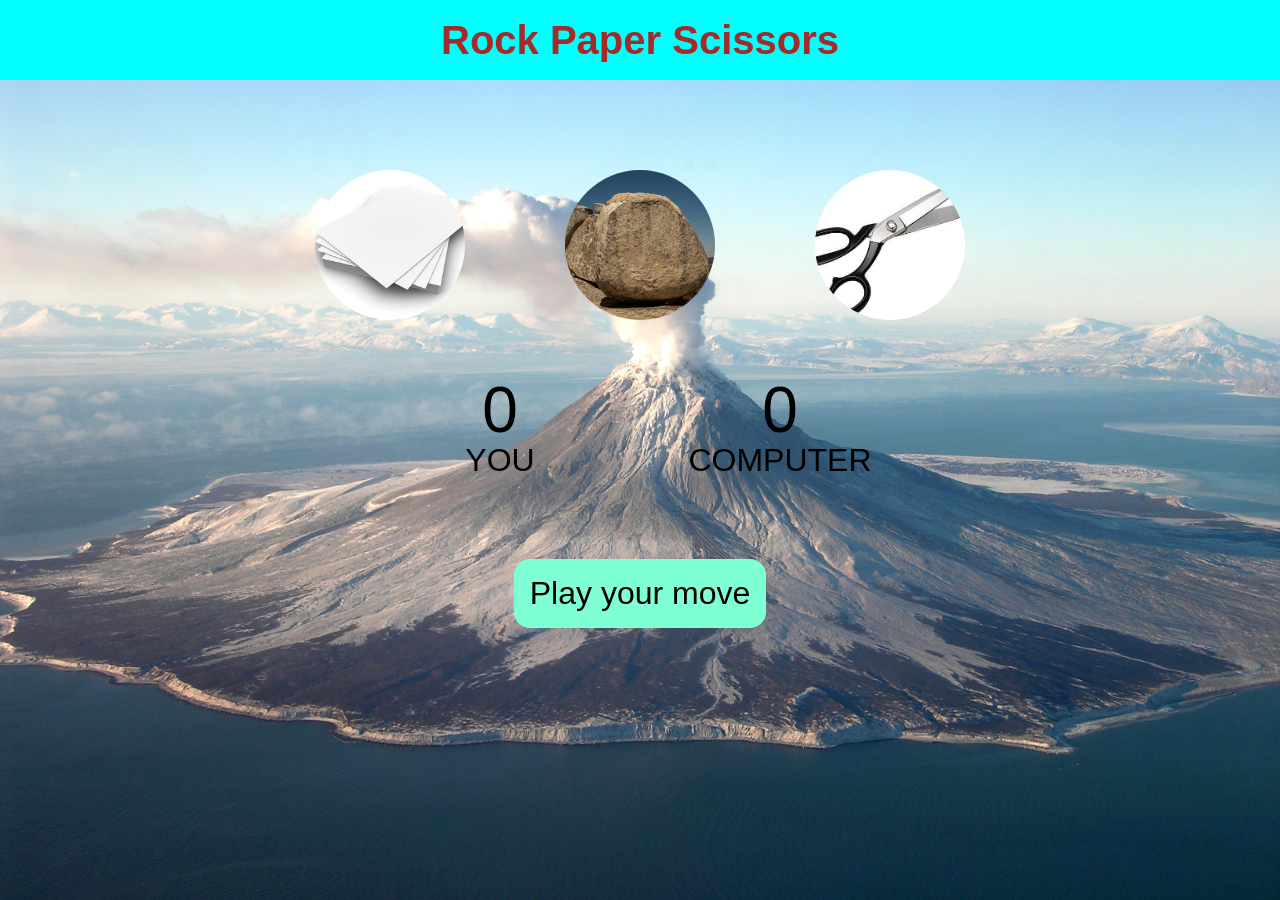
<file: index.html>
<!DOCTYPE html>
<html lang="en">
<head>
    <meta charset="UTF-8">
    <meta name="viewport" content="width=device-width, initial-scale=1.0">
    <title> Rock paper Scissor </title>
    <link rel="stylesheet" href="index.css">
</head>
<body>
    <h1> Rock Paper Scissors </h1>
    <div class ="choices">
    <div class="choice" id="paper">
        <img src="paper.jpg" />
    </div>
    <div class="choice" id="rock">
        <img src="rock.avif"  /> 
     </div>   
    <div class="choice" id="scissor">
        <img src="scissor.jpg" />  
    </div>   
    </div>

<div class="score-board" >
    <div class="score">
        <p id="user-score"> 0 </p>
        <p> YOU </p>
    </div>
    <div class="score">
        <p id="comp-score"> 0 </p>
        <p> COMPUTER </p>
    </div>
</div>

<div class="msg-container">
    <p id="msg" > Play your move</p>
</div>



<script src="game.js"></script>    
</body>
</html>
</file>
<file: index.css>
* {
    margin: 0;
    padding: 0;
    box-sizing: border-box;
}

body {
    min-height: 100vh;
    background-image: url("mountain.jpg");
    background-size: cover;
    background-position: center;
    background-repeat: no-repeat;
    font-family: Arial, sans-serif;
    text-align: center;
}

/* Heading */
h1 {
    background-color: aqua;
    color: brown;
    height: 5rem;
    line-height: 5rem;
    font-size: 2.5rem;
}

/* Choices */
.choices {
    display: flex;
    justify-content: center;
    align-items: center;
    gap: 5rem;
    margin-top: 5rem;
}

.choice {
    height: 170px;
    width: 170px;
    border-radius: 50%;
    display: flex;
    justify-content: center;
    align-items: center;
    transition: 0.2s;
}

.choice:hover {
    cursor: pointer;
    background-color: black;
}

.choice:active {
    transform: scale(0.92);
}

/* Images */
.choice img {
    height: 150px;
    width: 150px;
    object-fit: cover;
    border-radius: 50%;
}

/* Score Board */
.score-board {
    display: flex;
    justify-content: center;
    align-items: center;
    gap: 5rem;
    margin-top: 3rem;
    font-size: 2rem;
}

.score {
    width: 200px;
    display: flex;
    flex-direction: column;
    align-items: center;
    justify-content: center;
}

.score p {
    text-align: center;
}

#user-score,
#comp-score {
    font-size: 4rem;
    line-height: 4rem;
}

/* Message */
.msg-container {
    margin-top: 5rem;
}

#msg {
    display: inline-block;
    background-color: aquamarine;
    color: black;
    font-size: 2rem;
    padding: 1rem;
    border-radius: 1rem;
    max-width: 90%;
}

/* =========================
   MOBILE
========================= */

@media (max-width: 600px) {

    h1 {
        height: 4rem;
        line-height: 4rem;
        font-size: 2rem;
    }

    .choices {
        gap: 1rem;
        margin-top: 3rem;
        flex-wrap: wrap;
    }

    .choice {
        width: 100px;
        height: 100px;
    }

    .choice img {
        width: 90px;
        height: 90px;
    }

    .score-board {
        gap: 2rem;
        margin-top: 3rem;
        font-size: 1.2rem;
    }

    .score {
        width: 120px;
    }

    #user-score,
    #comp-score {
        font-size: 3rem;
        line-height: 3rem;
    }

    .msg-container {
        margin-top: 3rem;
    }

    #msg {
        font-size: 1.1rem;
        padding: 0.8rem;
        max-width: 90%;
    }
}

/* =========================
   VERY SMALL PHONES
========================= */

@media (max-width: 350px) {

    h1 {
        font-size: 1.7rem;
    }

    .choices {
        gap: 0.5rem;
    }

    .choice {
        width: 85px;
        height: 85px;
    }

    .choice img {
        width: 75px;
        height: 75px;
    }

    .score-board {
        gap: 1rem;
    }

    .score {
        width: 100px;
    }

    #user-score,
    #comp-score {
        font-size: 2.5rem;
    }
}
</file>
